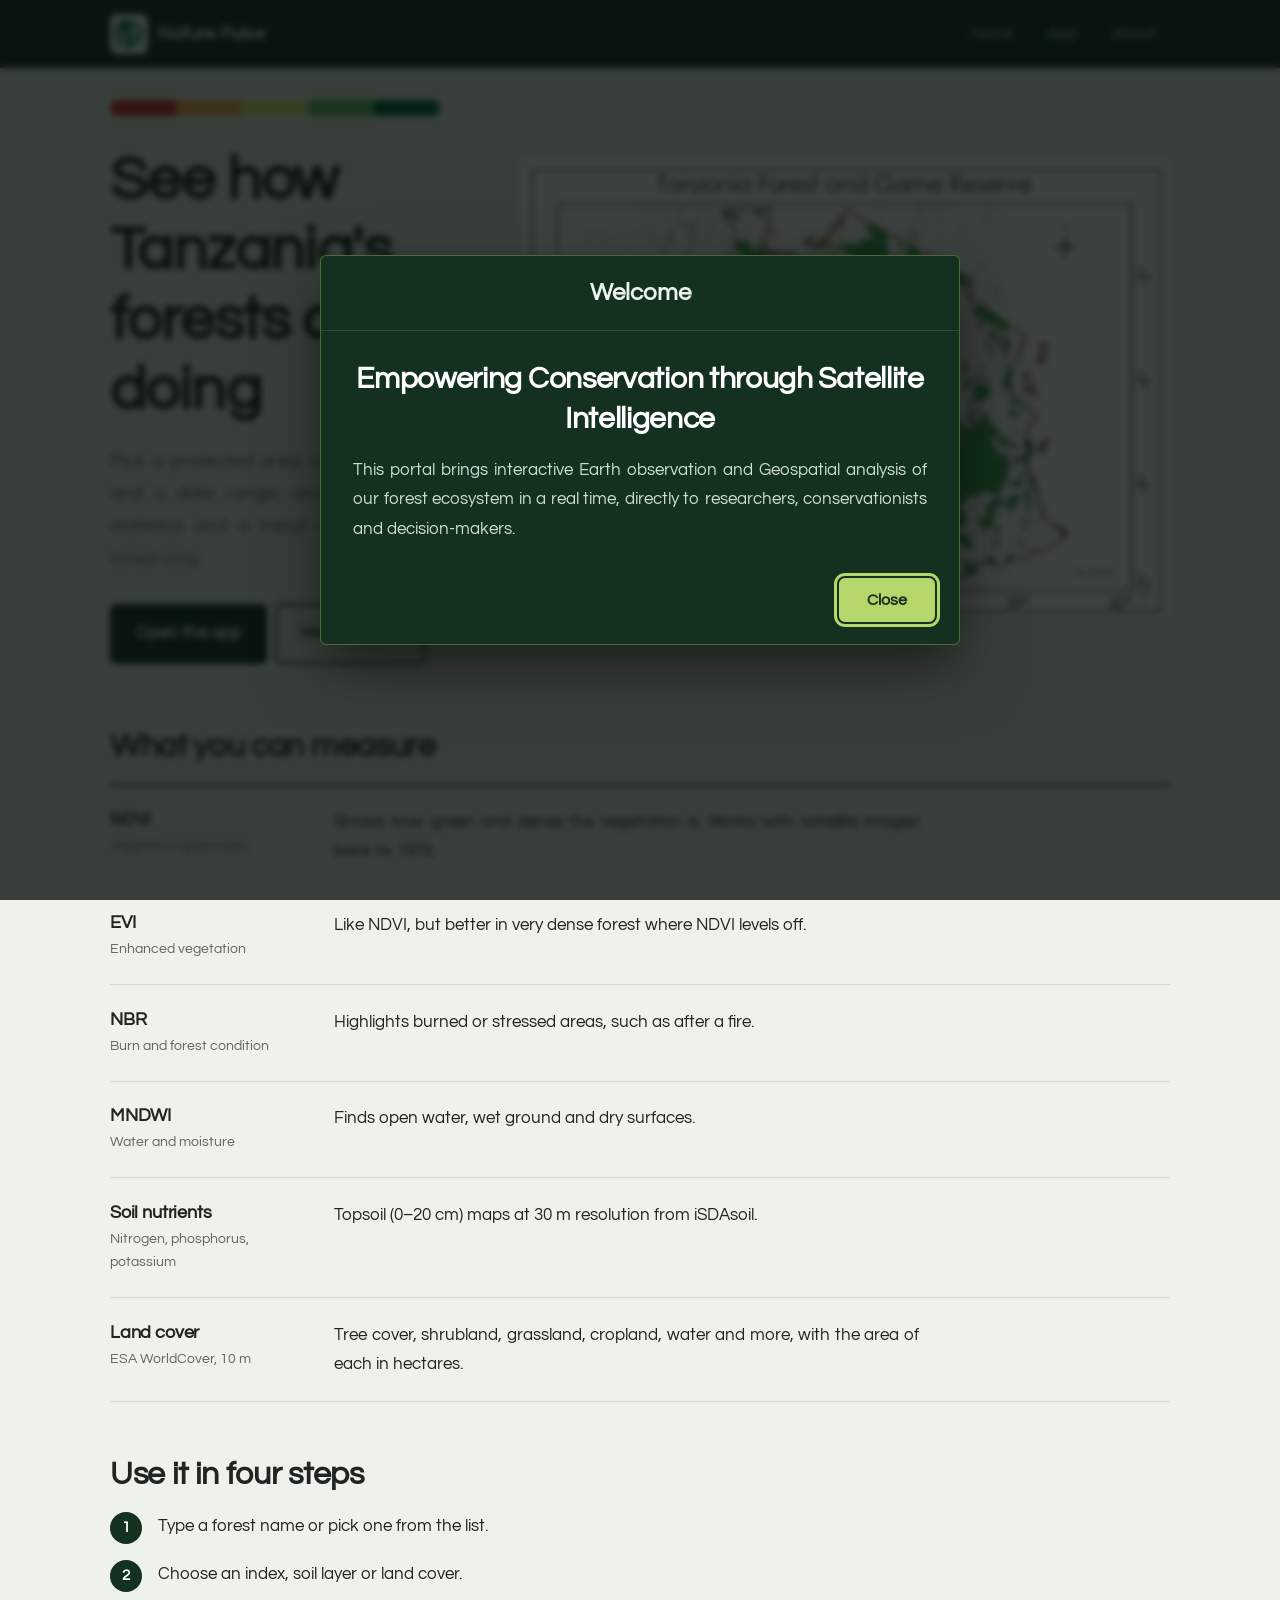
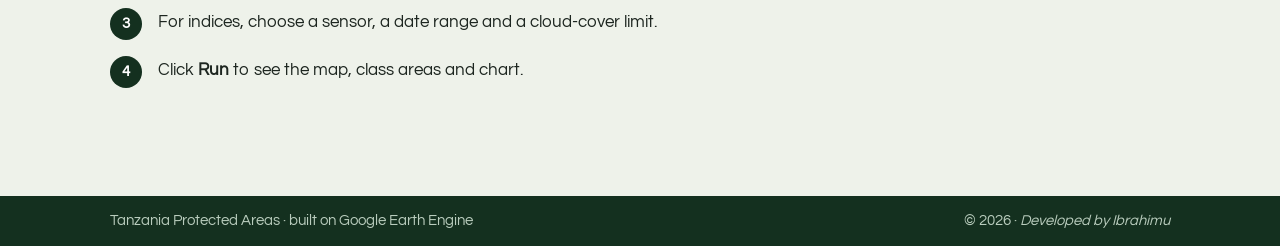
<file: index.html>
<!DOCTYPE html><html lang="en"><head><meta charset="utf-8"><meta name="viewport" content="width=device-width, initial-scale=1, viewport-fit=cover">
<link rel="preconnect" href="https://fonts.googleapis.com"><link rel="preconnect" href="https://fonts.gstatic.com" crossorigin>
<link rel="preload" as="style" href="https://fonts.googleapis.com/css2?family=Questrial&display=swap" onload="this.onload=null;this.rel='stylesheet'"><noscript><link rel="stylesheet" href="https://fonts.googleapis.com/css2?family=Questrial&display=swap"></noscript>
<link rel="stylesheet" href="style.css"><link rel="preload" as="image" href="Tanzania.jpg" fetchpriority="high"><title>Forest Index & Soil Monitor – Tanzania Protected Areas</title>
<meta name="description" content="Check vegetation, soil nutrients and land cover inside any Tanzania protected area."></head><body>
<header class="site"><div class="bar">
  <a class="brand" href="index.html" aria-label="Nature Pulse – home"><img class="logo" src="logo.png" alt="" width="38" height="43"><span>Nature Pulse</span></a>
  <nav aria-label="Main">
    <a href="index.html">Home</a>
    <a href="app.html">App</a>
    <a href="about.html">About</a>
  </nav>
</div></header>
<main>
<section class="hero">
<div class="hero-grid">
<div class="hero-text">
  <div class="strip" aria-hidden="true"><span></span><span></span><span></span><span></span><span></span></div>
  <h1>See how Tanzania's forests are doing</h1>
  <p class="lead">Pick a protected area, choose a layer and a date range, and get a map, statistics and a trend chart for that forest only.</p>
  <a class="btn" href="app.html">Open the app</a><a class="btn ghost" href="about.html">How it works</a>
</div>
<figure class="hero-map" role="img" aria-label="Map of Tanzania showing the forest and game reserves in green">
  <img src="Tanzania.jpg" alt="" width="1600" height="1128" fetchpriority="high" decoding="async">
</figure>
</div>
</section>

<section>
  <h2>What you can measure</h2>
  <div class="layers">
    <div class="layer"><div><h3>NDVI</h3><span class="tag">Vegetation greenness</span></div><p>Shows how green and dense the vegetation is. Works with satellite images back to 1972.</p></div>
    <div class="layer"><div><h3>EVI</h3><span class="tag">Enhanced vegetation</span></div><p>Like NDVI, but better in very dense forest where NDVI levels off.</p></div>
    <div class="layer"><div><h3>NBR</h3><span class="tag">Burn and forest condition</span></div><p>Highlights burned or stressed areas, such as after a fire.</p></div>
    <div class="layer"><div><h3>MNDWI</h3><span class="tag">Water and moisture</span></div><p>Finds open water, wet ground and dry surfaces.</p></div>
    <div class="layer"><div><h3>Soil nutrients</h3><span class="tag">Nitrogen, phosphorus, potassium</span></div><p>Topsoil (0–20 cm) maps at 30 m resolution from iSDAsoil.</p></div>
    <div class="layer"><div><h3>Land cover</h3><span class="tag">ESA WorldCover, 10 m</span></div><p>Tree cover, shrubland, grassland, cropland, water and more, with the area of each in hectares.</p></div>
  </div>
</section>

<section>
  <h2>Use it in four steps</h2>
  <ol class="steps">
    <li>Type a forest name or pick one from the list.</li>
    <li>Choose an index, soil layer or land cover.</li>
    <li>For indices, choose a sensor, a date range and a cloud-cover limit.</li>
    <li>Click <strong>Run</strong> to see the map, class areas and chart.</li>
  </ol>
</section>
</main>
<footer class="site"><div class="bar"><span>Tanzania Protected Areas &middot; built on Google Earth Engine</span><span>&copy; 2026 &middot; <em>Developed by Ibrahimu</em></span></div></footer>
<script src="welcome.js"></script></body></html>
</file>
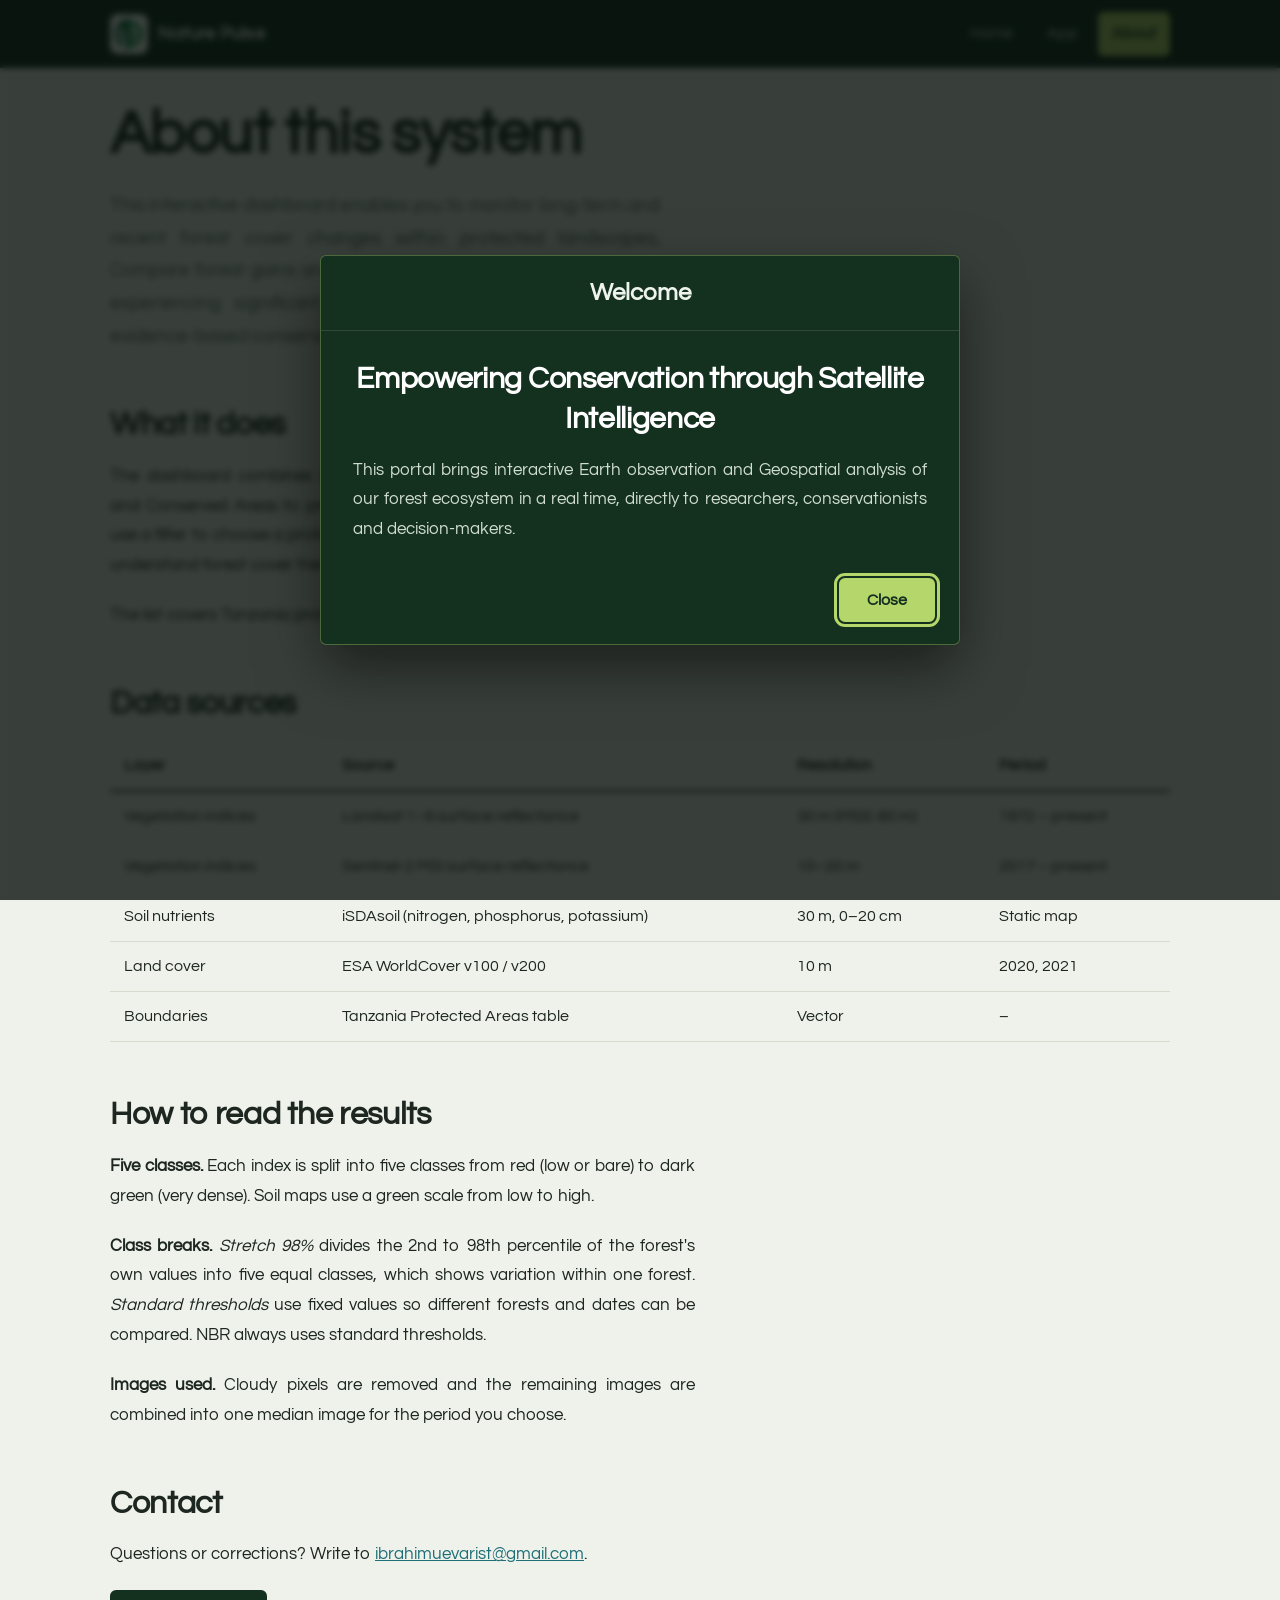
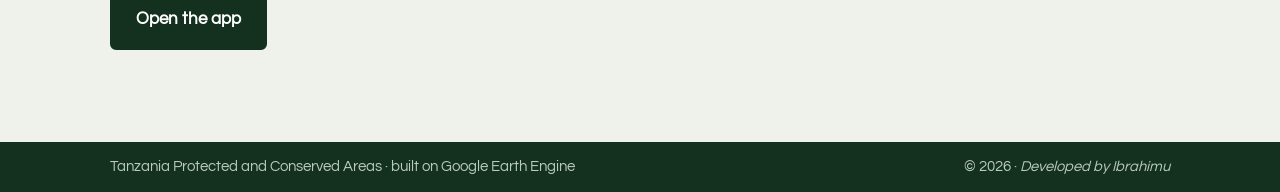
<file: about.html>
<!DOCTYPE html><html lang="en"><head><meta charset="utf-8"><meta name="viewport" content="width=device-width, initial-scale=1, viewport-fit=cover">
<link rel="preconnect" href="https://fonts.googleapis.com"><link rel="preconnect" href="https://fonts.gstatic.com" crossorigin>
<link rel="preload" as="style" href="https://fonts.googleapis.com/css2?family=Questrial&display=swap" onload="this.onload=null;this.rel='stylesheet'"><noscript><link rel="stylesheet" href="https://fonts.googleapis.com/css2?family=Questrial&display=swap"></noscript>
<link rel="stylesheet" href="style.css"><title>About – Forest Index & Soil Monitor</title></head><body>
<header class="site"><div class="bar">
  <a class="brand" href="index.html" aria-label="Nature Pulse – home"><img class="logo" src="logo.png" alt="" width="38" height="43"><span>Nature Pulse</span></a>
  <nav aria-label="Main">
    <a href="index.html">Home</a>
    <a href="app.html">App</a>
    <a href="about.html" aria-current="page">About</a>
  </nav>
</div></header>
<main>
<section class="hero">
  <h1>About this system</h1>
  <p class="lead">This interactive dashboard enables you to monitor long-term and recent forest cover changes within protected landscapes, Compare forest gains and losses across Tanzania, identify areas experiencing significant forest decline or recovery, support evidence-based conservation and biodiversity planning.</p>
</section>

<section style="padding-top:0">
  <h2>What it does</h2>
  <p>The dashboard combines satellite-derived forest cover data for Protected and Conserved Areas to provide insights into how they changed over time, use a filter to choose a protected area, explore maps, charts and indicator to understand forest cover trends.</p>
  <p>The list covers Tanzania protected and conserved areas of all types.</p>
</section>

<section style="padding-top:0">
  <h2>Data sources</h2>
  <div class="table-wrap"><table>
    <thead><tr><th>Layer</th><th>Source</th><th>Resolution</th><th>Period</th></tr></thead>
    <tbody>
      <tr><td>Vegetation indices</td><td>Landsat 1–9 surface reflectance</td><td>30 m (MSS: 60 m)</td><td>1972 – present</td></tr>
      <tr><td>Vegetation indices</td><td>Sentinel-2 MSI surface reflectance</td><td>10–20 m</td><td>2017 – present</td></tr>
      <tr><td>Soil nutrients</td><td>iSDAsoil (nitrogen, phosphorus, potassium)</td><td>30 m, 0–20 cm</td><td>Static map</td></tr>
      <tr><td>Land cover</td><td>ESA WorldCover v100 / v200</td><td>10 m</td><td>2020, 2021</td></tr>
      <tr><td>Boundaries</td><td>Tanzania Protected Areas table</td><td>Vector</td><td>–</td></tr>
    </tbody>
  </table></div>
</section>

<section style="padding-top:0">
  <h2>How to read the results</h2>
  <p><strong>Five classes.</strong> Each index is split into five classes from red (low or bare) to dark green (very dense). Soil maps use a green scale from low to high.</p>
  <p><strong>Class breaks.</strong> <em>Stretch 98%</em> divides the 2nd to 98th percentile of the forest's own values into five equal classes, which shows variation within one forest. <em>Standard thresholds</em> use fixed values so different forests and dates can be compared. NBR always uses standard thresholds.</p>
  <p><strong>Images used.</strong> Cloudy pixels are removed and the remaining images are combined into one median image for the period you choose.</p>
</section>

<section style="padding-top:0">
  <h2>Contact</h2>
  <p>Questions or corrections? Write to <a href="mailto:ibrahimuevarist@gmail.com">ibrahimuevarist@gmail.com</a>.</p>
  <a class="btn" href="app.html">Open the app</a>
</section>
</main>
<footer class="site"><div class="bar"><span>Tanzania Protected and Conserved Areas &middot; built on Google Earth Engine</span><span>&copy; 2026 &middot; <em>Developed by Ibrahimu</em></span></div></footer>
<script src="welcome.js"></script></body></html>
</file>
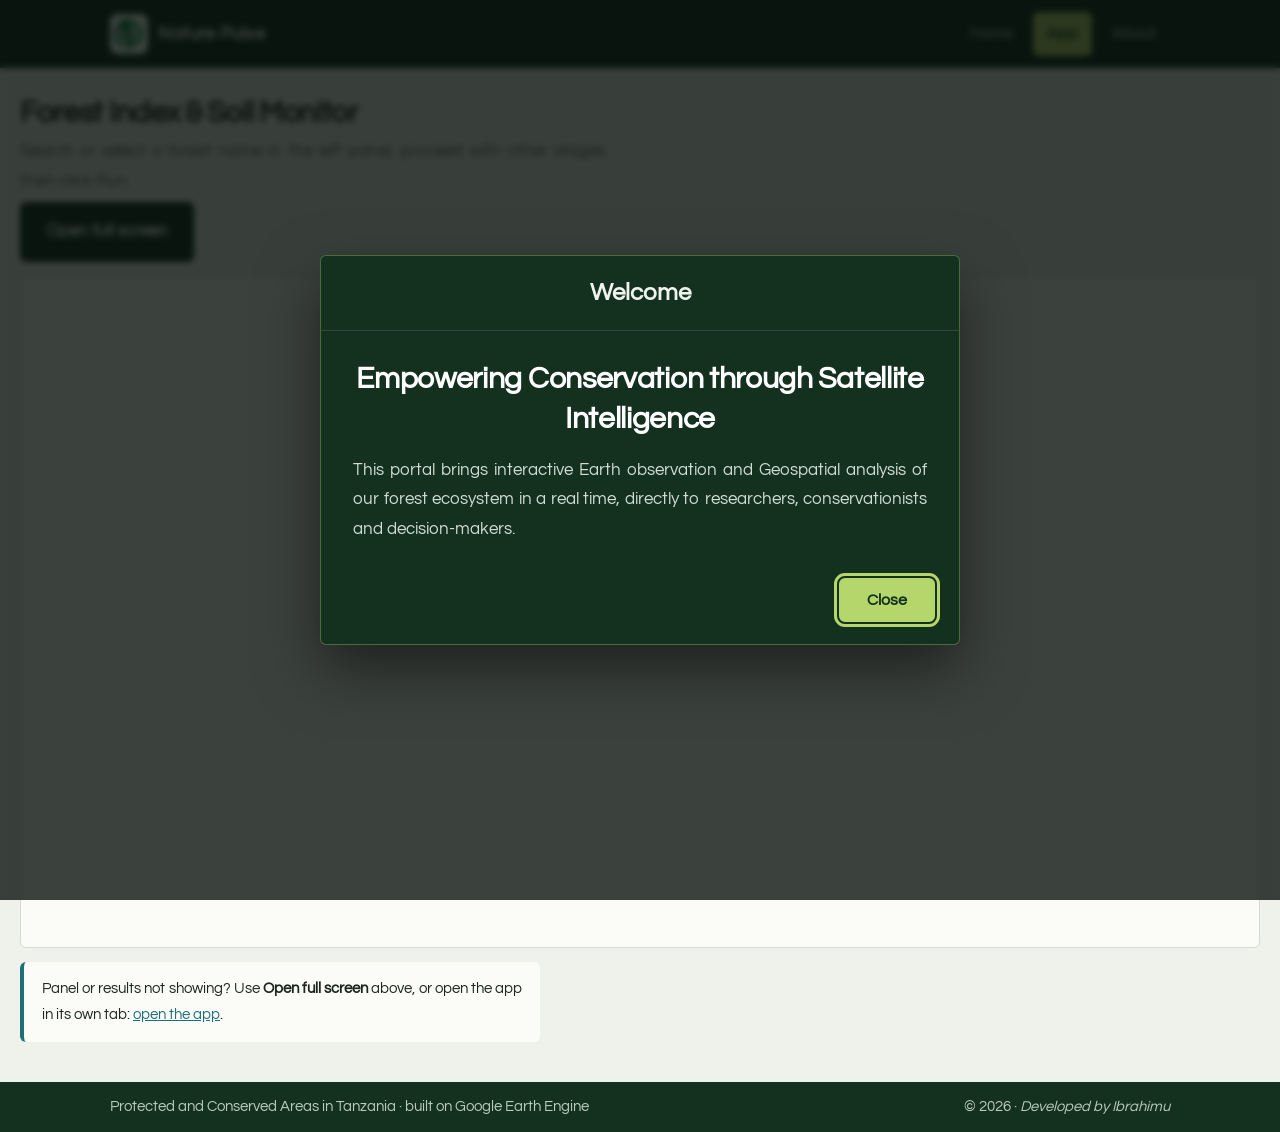
<file: app.html>
<!DOCTYPE html><html lang="en"><head><meta charset="utf-8"><meta name="viewport" content="width=device-width, initial-scale=1, viewport-fit=cover">
<link rel="preconnect" href="https://fonts.googleapis.com"><link rel="preconnect" href="https://fonts.gstatic.com" crossorigin>
<link rel="preload" as="style" href="https://fonts.googleapis.com/css2?family=Questrial&display=swap" onload="this.onload=null;this.rel='stylesheet'"><noscript><link rel="stylesheet" href="https://fonts.googleapis.com/css2?family=Questrial&display=swap"></noscript>
<link rel="stylesheet" href="style.css"><title>App – Forest Index & Soil Monitor</title></head><body>
<header class="site"><div class="bar">
  <a class="brand" href="index.html" aria-label="Nature Pulse – home"><img class="logo" src="logo.png" alt="" width="38" height="43"><span>Nature Pulse</span></a>
  <nav aria-label="Main">
    <a href="index.html">Home</a>
    <a href="app.html" aria-current="page">App</a>
    <a href="about.html">About</a>
  </nav>
</div></header>
<main class="wide">
<div class="app-head">
  <h1>Forest Index &amp; Soil Monitor</h1>
  <p>Search or select a forest name in the left panel, proceed with other stages then click Run.</p>
  <p class="app-actions"><a class="btn" id="gee-full" href="https://ibrahimuevarist.users.earthengine.app/view/tanzania-forest-and-game-areas" target="_blank" rel="noopener">Open full screen</a></p>
</div>
<div class="frame">
    <iframe id="gee-app" title="Forest Index and Soil Monitor app"
          src="https://ibrahimuevarist.users.earthengine.app/view/tanzania-forest-and-game-areas"
          allow="fullscreen" allowfullscreen loading="eager" referrerpolicy="no-referrer-when-downgrade"></iframe>
</div>
<p class="notice">Panel or results not showing? Use <strong>Open full screen</strong> above, or open the app in its own tab:
  <a id="gee-link" href="https://ibrahimuevarist.users.earthengine.app/view/tanzania-forest-and-game-areas" target="_blank" rel="noopener">open the app</a>.
</p>
</main>
<footer class="site"><div class="bar"><span>Protected and Conserved Areas in Tanzania &middot; built on Google Earth Engine</span><span>&copy; 2026 &middot; <em>Developed by Ibrahimu</em></span></div></footer>
<script src="welcome.js"></script></body></html>
</file>
<file: style.css>
:root{
  --canopy:#14301f; --leaf:#2f7d46; --mist:#eef2ea; --paper:#fbfcf8;
  --river:#1f6f78; --lime:#b5d66a; --ink:#1d2620; --muted:#5b685f; --line:#d3dccd;
  --c1:#d73027; --c2:#fdae61; --c3:#d9ef8b; --c4:#66bd63; --c5:#006837;
  --radius:6px;
  --font:'Century Gothic',CenturyGothic,'Apple Gothic',AppleGothic,'Questrial','Didact Gothic','Segoe UI',system-ui,sans-serif;
}
@media (prefers-color-scheme:dark){
  :root{--mist:#0f1a13; --paper:#14231a; --ink:#e7eee6; --muted:#9db0a2; --line:#27392d; --canopy:#0b140e; --leaf:#5cb877;}
}
*{box-sizing:border-box;margin:0;padding:0}
html{scroll-behavior:smooth}
body{font-family:var(--font);background:var(--mist);color:var(--ink);line-height:1.65;font-size:18px;text-align:justify;text-justify:inter-word;hyphens:auto;-webkit-hyphens:auto}
h1,h2,h3,.brand,nav a,.btn{font-family:var(--font)}
a{color:var(--river)}
:focus-visible{outline:3px solid var(--lime);outline-offset:2px}

/* header */
header.site{background:var(--canopy);color:#fff;position:sticky;top:0;z-index:20}
.bar{max-width:1100px;margin:auto;padding:12px 20px;display:flex;align-items:center;justify-content:space-between;gap:16px;flex-wrap:wrap}
.brand{font-weight:700;font-size:1.15rem;color:#fff;text-decoration:none;letter-spacing:.2px}
nav{display:flex;gap:6px}
nav a{color:#d7e5d9;text-decoration:none;padding:8px 14px;border-radius:var(--radius);font-size:.98rem}
nav a:hover{background:rgba(255,255,255,.1)}
nav a[aria-current="page"]{background:var(--lime);color:var(--canopy);font-weight:600}

main{max-width:1100px;margin:auto;padding:0 20px}
section{padding:56px 0}
h1{font-size:clamp(2.2rem,5.5vw,3.8rem);line-height:1.08;font-weight:700;max-width:16ch}
h2{font-size:clamp(1.5rem,3vw,2rem);margin-bottom:14px;line-height:1.2}
h3{font-size:1.15rem;margin-bottom:6px}
p{max-width:65ch;margin-bottom:14px}
.lead{font-size:1.2rem;color:var(--muted);max-width:55ch;margin:18px 0 26px}

/* hero: the five NDVI classes as a strip of the page's identity */
.hero{padding-top:64px}
.strip{display:flex;height:16px;border-radius:99px;overflow:hidden;margin:0 0 30px;max-width:420px}
.strip span{flex:1}
.strip span:nth-child(1){background:var(--c1)}.strip span:nth-child(2){background:var(--c2)}
.strip span:nth-child(3){background:var(--c3)}.strip span:nth-child(4){background:var(--c4)}
.strip span:nth-child(5){background:var(--c5)}
.btn{display:inline-block;background:var(--canopy);color:#fff;text-decoration:none;padding:13px 24px;border-radius:var(--radius);font-weight:600;border:2px solid var(--canopy)}
.btn:hover{background:var(--leaf);border-color:var(--leaf)}
.btn.ghost{background:transparent;color:var(--ink);border-color:var(--ink);margin-left:8px}
.btn.ghost:hover{background:var(--ink);color:var(--mist)}

/* layers list */
.layers{border-top:2px solid var(--ink)}
.layer{display:grid;grid-template-columns:200px 1fr;gap:24px;padding:20px 0;border-bottom:1px solid var(--line)}
.layer h3{margin:0}
.layer p{margin:0}
.tag{display:block;font-size:.85rem;color:var(--muted);font-family:var(--font);margin-top:2px}
@media(max-width:640px){.layer{grid-template-columns:1fr;gap:4px}}

/* steps */
ol.steps{list-style:none;counter-reset:s;max-width:65ch}
ol.steps li{counter-increment:s;padding:0 0 18px 48px;position:relative}
ol.steps li::before{content:counter(s);position:absolute;left:0;top:0;width:32px;height:32px;border-radius:50%;background:var(--canopy);color:#fff;display:grid;place-items:center;font-family:var(--font);font-weight:600;font-size:.95rem}

/* data table */
.table-wrap{overflow-x:auto}
table{border-collapse:collapse;width:100%;min-width:560px;font-size:.98rem}
th,td{text-align:justify;padding:10px 12px;border-bottom:1px solid var(--line);vertical-align:top}
th{font-family:var(--font);border-bottom:2px solid var(--ink)}

/* app page */
.app-head{padding:28px 0 14px}
.app-head h1{font-size:1.9rem;max-width:none}
.app-head p{color:var(--muted);margin:6px 0 0}
.frame{background:var(--paper);border:1px solid var(--line);border-radius:var(--radius);overflow:hidden}
.frame iframe{display:block;width:100%;height:calc(100vh - 250px);height:calc(100dvh - 250px);min-height:560px;border:0}
.app-actions{margin-top:12px}
@media(max-width:700px){.frame iframe{height:calc(100vh - 150px);height:calc(100dvh - 150px);min-height:640px}}
.notice{padding:14px 18px;background:var(--paper);border-left:4px solid var(--river);margin:14px 0;border-radius:var(--radius);font-size:.95rem}
.notice code{background:var(--mist);padding:1px 6px;border-radius:4px}

footer.site{background:var(--canopy);color:#b9ccbd;margin-top:40px}
footer .bar{font-size:.92rem;font-family:var(--font)}
footer a{color:var(--lime)}
@media(prefers-reduced-motion:reduce){html{scroll-behavior:auto}}

/* hero with map filling the top-right */
.hero{padding-top:32px}
.hero-grid{display:grid;grid-template-columns:minmax(0,.85fr) minmax(0,1.35fr);gap:32px;align-items:center}
.hero-map{margin:0;background:#fff;border:1px solid var(--line);border-radius:var(--radius);overflow:hidden}
.hero-map img{display:block;width:100%;height:auto}
@media(max-width:860px){.hero-grid{grid-template-columns:1fr}.hero-map{order:2}}

/* justified text throughout */
p,li,td,th,.lead,.notice{text-align:justify;text-justify:inter-word}
h1,h2,h3,.brand,nav a,.btn{hyphens:manual;-webkit-hyphens:manual}

/* welcome pop-up */
body.welcome-open{overflow:hidden}
.welcome-overlay{position:fixed;inset:0;z-index:1000;display:grid;place-items:center;padding:20px;background:rgba(6,14,9,.78);backdrop-filter:blur(3px);animation:welcome-in .35s ease both}
.welcome-card{width:min(640px,100%);max-height:calc(100dvh - 40px);overflow:auto;background:var(--canopy);color:#eef4ec;border:1px solid rgba(181,214,106,.35);border-radius:var(--radius);box-shadow:0 24px 60px rgba(0,0,0,.5)}
.welcome-top{padding:16px 24px;border-bottom:1px solid rgba(255,255,255,.12);text-align:center;font-family:var(--font);font-weight:700;font-size:1.5rem}
.welcome-body{padding:28px 32px 20px}
.welcome-body h2{font-size:clamp(1.4rem,4vw,1.9rem);margin-bottom:16px;color:#fff;text-align:justify;text-align-last:center}
.welcome-body p{margin:0;max-width:none;color:#cfdcd1;font-size:1.05rem;text-align:justify}
.welcome-foot{padding:14px 24px 22px;display:flex;justify-content:flex-end}
.welcome-close{font-family:var(--font);font-weight:600;font-size:1rem;background:var(--lime);color:var(--canopy);border:2px solid var(--lime);border-radius:var(--radius);padding:10px 26px;cursor:pointer}
.welcome-close:hover{background:#fff;border-color:#fff}
@keyframes welcome-in{from{opacity:0}to{opacity:1}}
@media(prefers-reduced-motion:reduce){.welcome-overlay{animation:none}}

/* headings: natural word spacing (left-aligned so no stretched gaps) */
h1,h2,h3,.brand,.tag,.welcome-top{text-align:left;word-spacing:normal;hyphens:manual;-webkit-hyphens:manual}
.welcome-top{text-align:center}
.welcome-body h2{text-align:center}

/* hero: slightly narrower map, pushed to the right */
.hero-grid{grid-template-columns:minmax(0,1fr) minmax(0,1.05fr);gap:48px}
.hero-map{justify-self:end;width:92%;max-width:100%}
@media(max-width:860px){.hero-grid{grid-template-columns:1fr}.hero-map{width:100%;justify-self:stretch}}

/* headings: no justified word gaps */
h1,h2,h3{text-align:left;text-align-last:auto;word-spacing:normal}
/* hero map fills the right side */
.hero-grid{grid-template-columns:minmax(0,.7fr) minmax(0,1.5fr);gap:24px}
.hero-map{background:transparent;border:0;border-radius:0}
.hero-map img{width:100%;height:auto;display:block}

/* ===== Responsive: phone, tablet, computer ===== */
html{-webkit-text-size-adjust:100%;text-size-adjust:100%}
body{overflow-x:hidden;-webkit-tap-highlight-color:transparent}
img,iframe{max-width:100%}
header.site{padding-top:env(safe-area-inset-top,0px)}
.bar,main{padding-left:max(20px,env(safe-area-inset-left,0px));padding-right:max(20px,env(safe-area-inset-right,0px))}
footer.site{padding-bottom:env(safe-area-inset-bottom,0px)}
nav a,.btn,.welcome-close{min-height:44px;display:inline-flex;align-items:center;justify-content:center}
.btn{gap:0}
.hero .btn{margin:0 8px 10px 0}
.btn.ghost{margin-left:0}

/* large screens: use the width */
@media(min-width:1400px){
  .bar,main{max-width:1280px}
  body{font-size:19px}
}
main.wide{max-width:1500px}
main.wide .frame iframe{height:calc(100vh - 230px);height:calc(100dvh - 230px);min-height:620px}

/* tablets */
@media(max-width:1024px){
  body{font-size:17px}
  section{padding:44px 0}
  .layer{grid-template-columns:160px 1fr;gap:20px}
}
@media(max-width:860px){
  .hero{padding-top:24px}
  .hero-grid{grid-template-columns:1fr;gap:20px}
  .hero-text{order:1}
  .hero-map{order:2}
  h1{max-width:none}
  .frame iframe{height:calc(100vh - 210px);height:calc(100dvh - 210px);min-height:600px}
}

/* phones */
@media(max-width:600px){
  body{font-size:16px;line-height:1.6}
  .bar,main{padding-left:max(14px,env(safe-area-inset-left,0px));padding-right:max(14px,env(safe-area-inset-right,0px))}
  .bar{padding-top:8px;padding-bottom:8px;gap:6px}
  .brand{font-size:1.02rem}
  nav{width:100%;gap:4px}
  nav a{flex:1;padding:8px 6px;font-size:.95rem}
  section{padding:32px 0}
  .strip{margin-bottom:20px;max-width:100%}
  h1{font-size:clamp(1.9rem,9vw,2.4rem)}
  .lead{font-size:1.05rem;margin:14px 0 20px}
  .hero .btn{display:flex;width:100%;margin:0 0 10px}
  .layer{grid-template-columns:1fr;gap:4px;padding:16px 0}
  ol.steps li{padding-left:44px}
  .app-head{padding:16px 0 10px}
  .app-head h1{font-size:1.45rem}
  .app-head p{font-size:.95rem}
  .app-actions .btn{display:flex;width:100%}
  .frame{margin:0 -14px;border-radius:0;border-left:0;border-right:0}
  .frame iframe{height:calc(100vh - 130px);height:calc(100dvh - 130px);min-height:640px}
  .notice{font-size:.9rem;padding:12px 14px}
  footer .bar{justify-content:center;text-align:center}
  .welcome-overlay{padding:14px;padding-bottom:max(14px,env(safe-area-inset-bottom,0px))}
  .welcome-top{font-size:1.25rem;padding:12px 16px}
  .welcome-body{padding:20px 18px 12px}
  .welcome-body p{font-size:1rem}
  .welcome-foot{padding:10px 18px 18px}
  .welcome-close{width:100%}
}

/* phones in landscape / short screens: don't waste height on a sticky header */
@media(max-height:500px){
  header.site{position:static}
  .frame iframe{height:calc(100vh - 20px);height:calc(100dvh - 20px);min-height:420px}
}

/* hover styles only where hover exists (avoids sticky hover on touch) */
@media(hover:none){
  nav a:hover{background:transparent}
  .btn:hover{background:var(--canopy);border-color:var(--canopy)}
  .btn.ghost:hover{background:transparent;color:var(--ink);border-color:var(--ink)}
  .welcome-close:hover{background:var(--lime);border-color:var(--lime)}
}

/* brand: logo at top-left + name */
.brand{display:inline-flex;align-items:center;gap:10px}
.brand .logo{display:block;height:40px;width:auto;background:#fff;border-radius:8px;padding:4px 5px}
@media(max-width:600px){.brand .logo{height:34px}}

/* ===== Century Gothic + comfortable spacing ===== */
body{font-family:var(--font);font-size:17px;line-height:1.75;font-weight:400}
h1,h2,h3{font-family:var(--font);font-weight:700;letter-spacing:-.01em}
h1{line-height:1.15}
h2{line-height:1.3;margin:0 0 1rem}
h3{line-height:1.35;margin-bottom:.4rem}
p{margin:0 0 1.2em}
p:last-child{margin-bottom:0}
.lead{line-height:1.7;margin:1.2rem 0 1.8rem}
section{padding:52px 0}
section + section{padding-top:0}
.layer{padding:1.4rem 0}
.layer p{line-height:1.7}
ol.steps li{padding-bottom:1.2rem;line-height:1.7}
th,td{padding:12px 14px;line-height:1.6}
.notice{line-height:1.7}
.welcome-body h2{line-height:1.3;margin-bottom:1.1rem}
.welcome-body p{line-height:1.75}
@media(min-width:1400px){body{font-size:18px}}
@media(max-width:1024px){body{font-size:16.5px}}
@media(max-width:600px){body{font-size:15.5px;line-height:1.7}section{padding:34px 0}}
</file>
